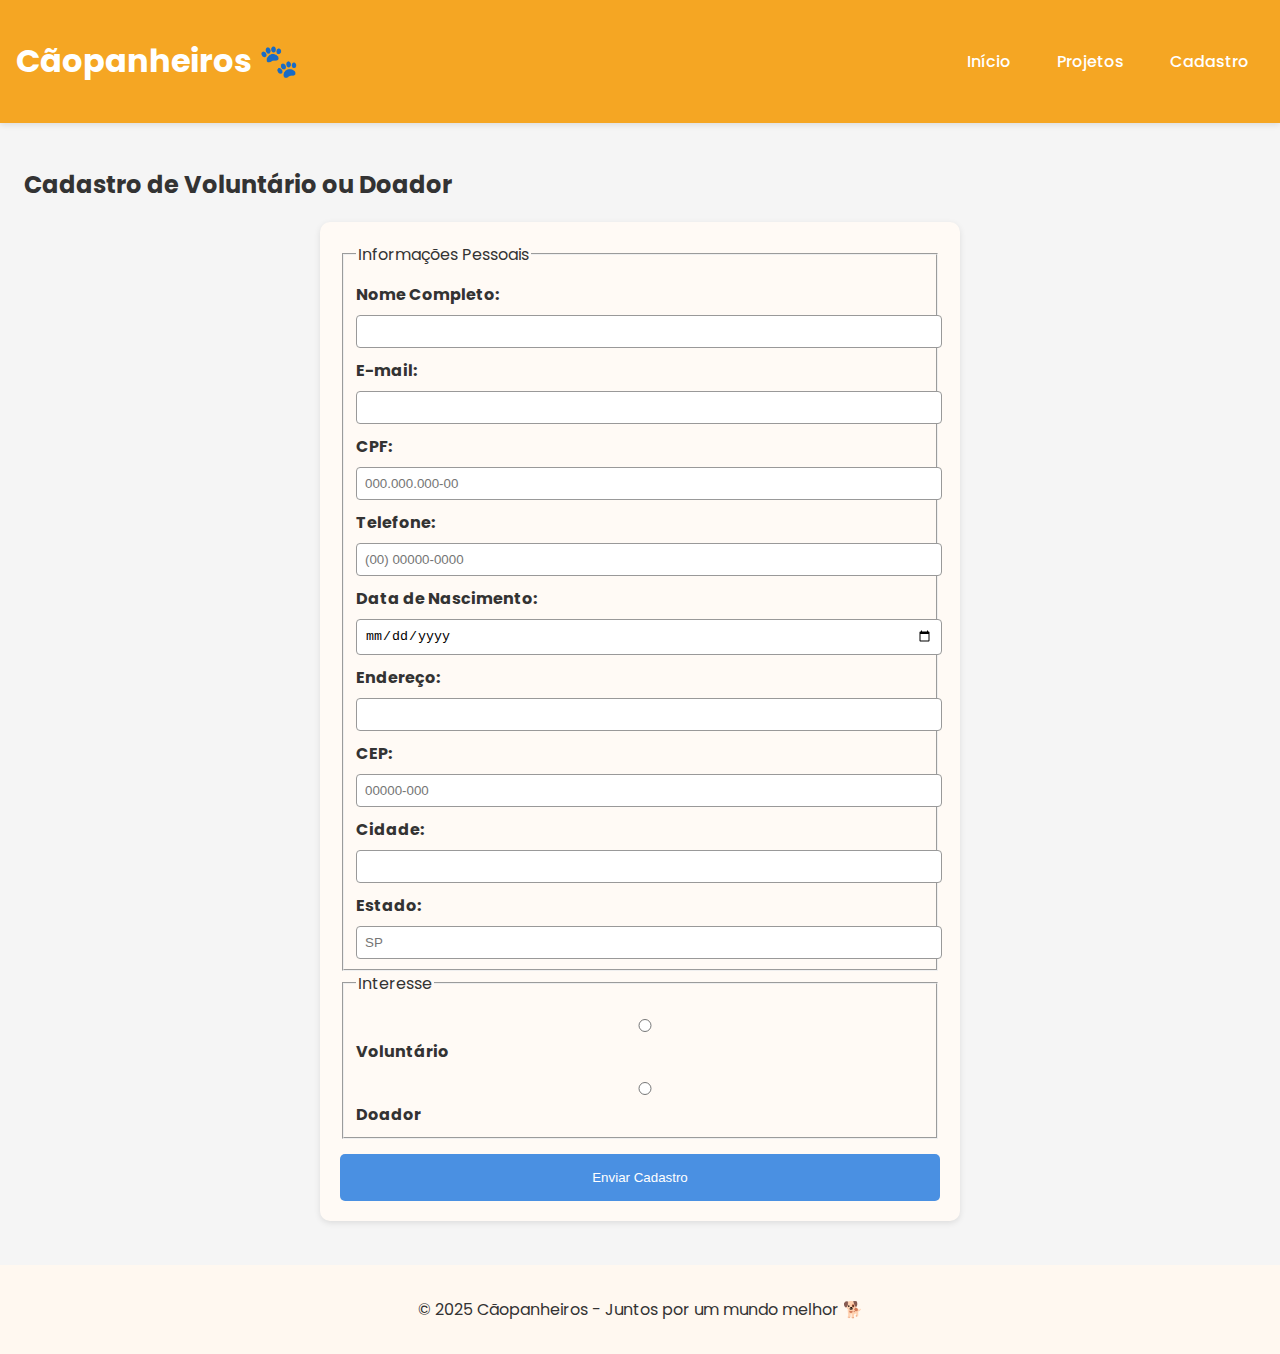
<file: caopanheiros/cadastro.html>
<!DOCTYPE html>
<html lang="pt-BR">
<head>
  <meta charset="UTF-8">
  <meta name="viewport" content="width=device-width, initial-scale=1.0">
  <meta name="description" content="Cadastro de voluntários e doadores da ONG Cãopanheiros.">
  <title>Cadastro - Cãopanheiros</title>
  <link rel="stylesheet" href="css/style.css">
  <link rel="stylesheet" href="css/main.css">
</head>
<body>
  <header>
    <h1>Cãopanheiros 🐾</h1>
    <nav>
      <ul>
        <li><a href="index.html">Início</a></li>
        <li><a href="projetos.html">Projetos</a></li>
        <li><a href="cadastro.html">Cadastro</a></li>
      </ul>
    </nav>
  </header>

  <main>
    <section>
      <h2>Cadastro de Voluntário ou Doador</h2>
      <form>
        <fieldset>
          <legend>Informações Pessoais</legend>

          <label for="nome">Nome Completo:</label>
          <input type="text" id="nome" name="nome" required>

          <label for="email">E-mail:</label>
          <input type="email" id="email" name="email" required>

          <label for="cpf">CPF:</label>
          <input type="text" id="cpf" name="cpf" pattern="\d{3}\.\d{3}\.\d{3}-\d{2}" placeholder="000.000.000-00" required>

          <label for="telefone">Telefone:</label>
          <input type="tel" id="telefone" name="telefone" placeholder="(00) 00000-0000" required>

          <label for="data">Data de Nascimento:</label>
          <input type="date" id="data" name="data" required>

          <label for="endereco">Endereço:</label>
          <input type="text" id="endereco" name="endereco" required>

          <label for="cep">CEP:</label>
          <input type="text" id="cep" name="cep" pattern="\d{5}-\d{3}" placeholder="00000-000" required>

          <label for="cidade">Cidade:</label>
          <input type="text" id="cidade" name="cidade" required>

          <label for="estado">Estado:</label>
          <input type="text" id="estado" name="estado" maxlength="2" placeholder="SP" required>
        </fieldset>

        <fieldset>
          <legend>Interesse</legend>
          <label><input type="radio" name="tipo" value="voluntario" required> Voluntário</label>
          <label><input type="radio" name="tipo" value="doador"> Doador</label>
        </fieldset>

        <button type="submit">Enviar Cadastro</button>
      </form>
    </section>
  </main>

  <footer>
    <p>&copy; 2025 Cãopanheiros - Juntos por um mundo melhor 🐕</p>
  </footer>
</body>
</html>
</file>
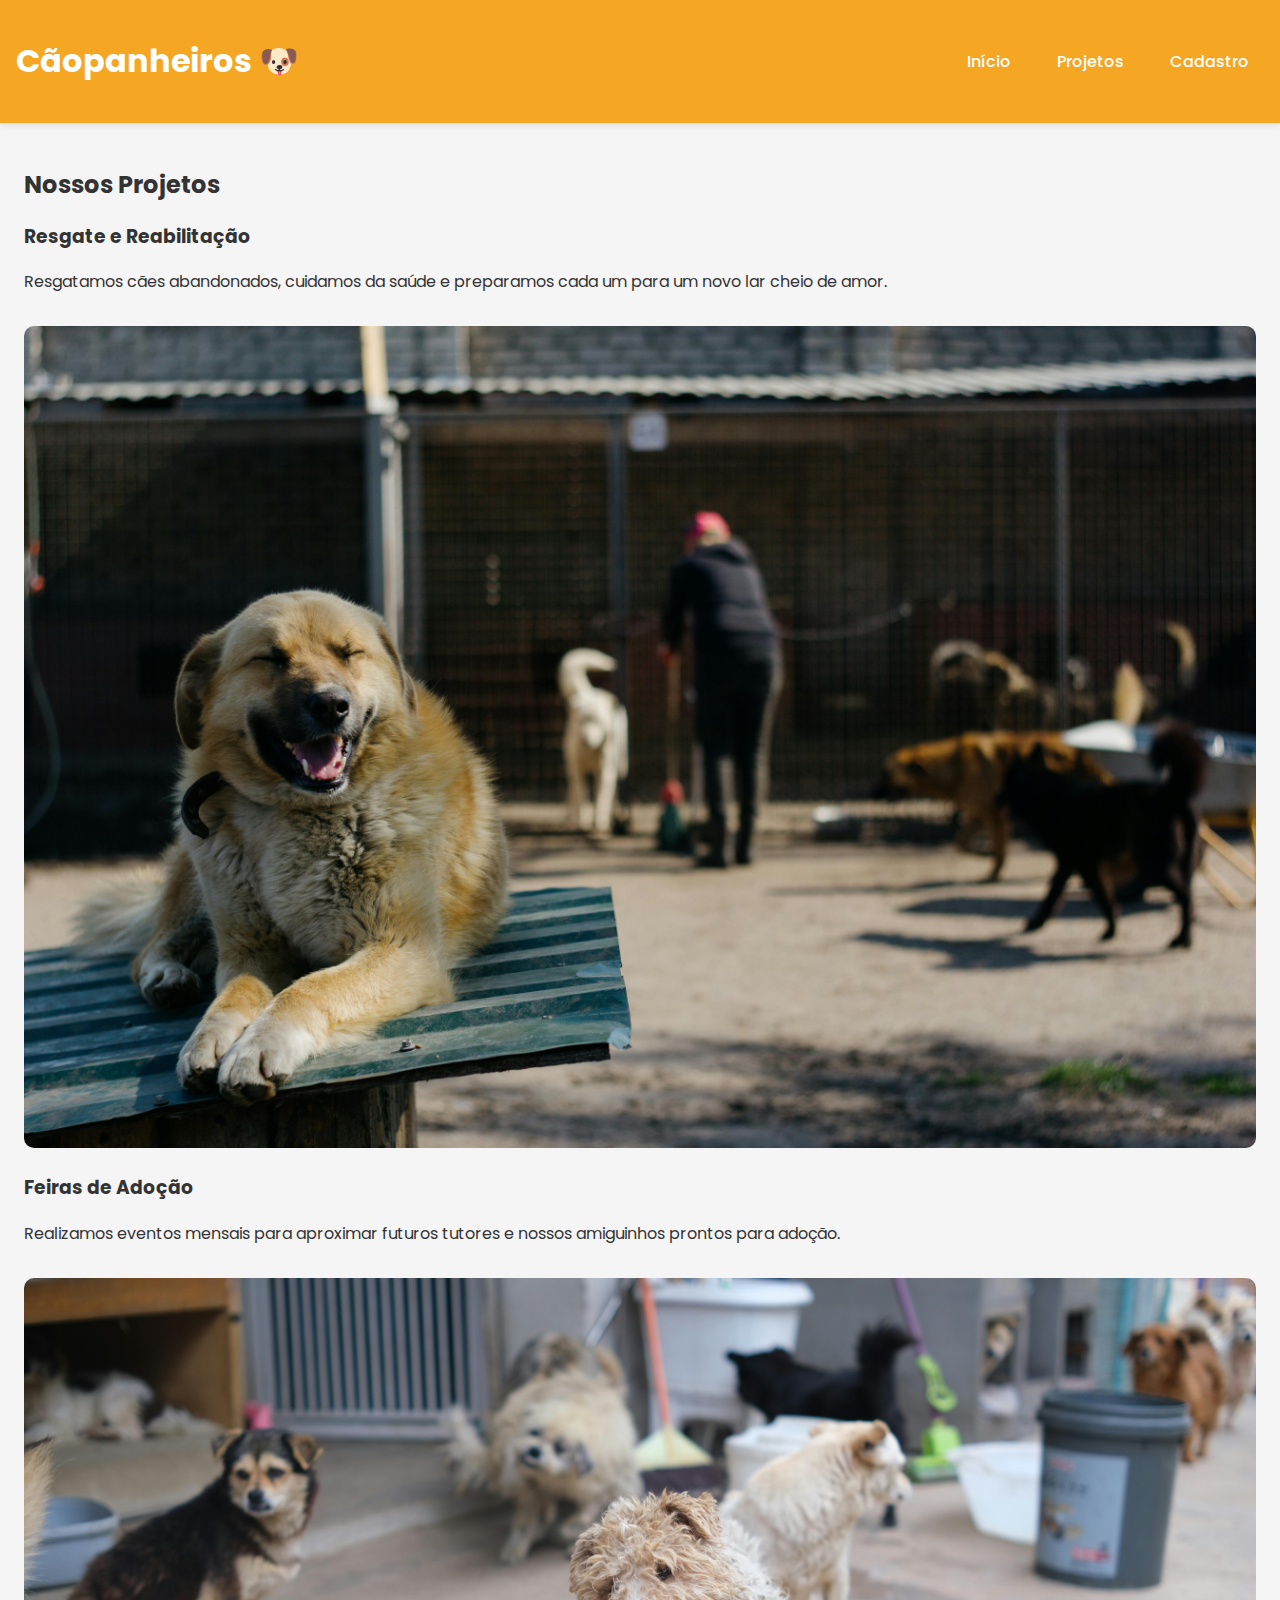
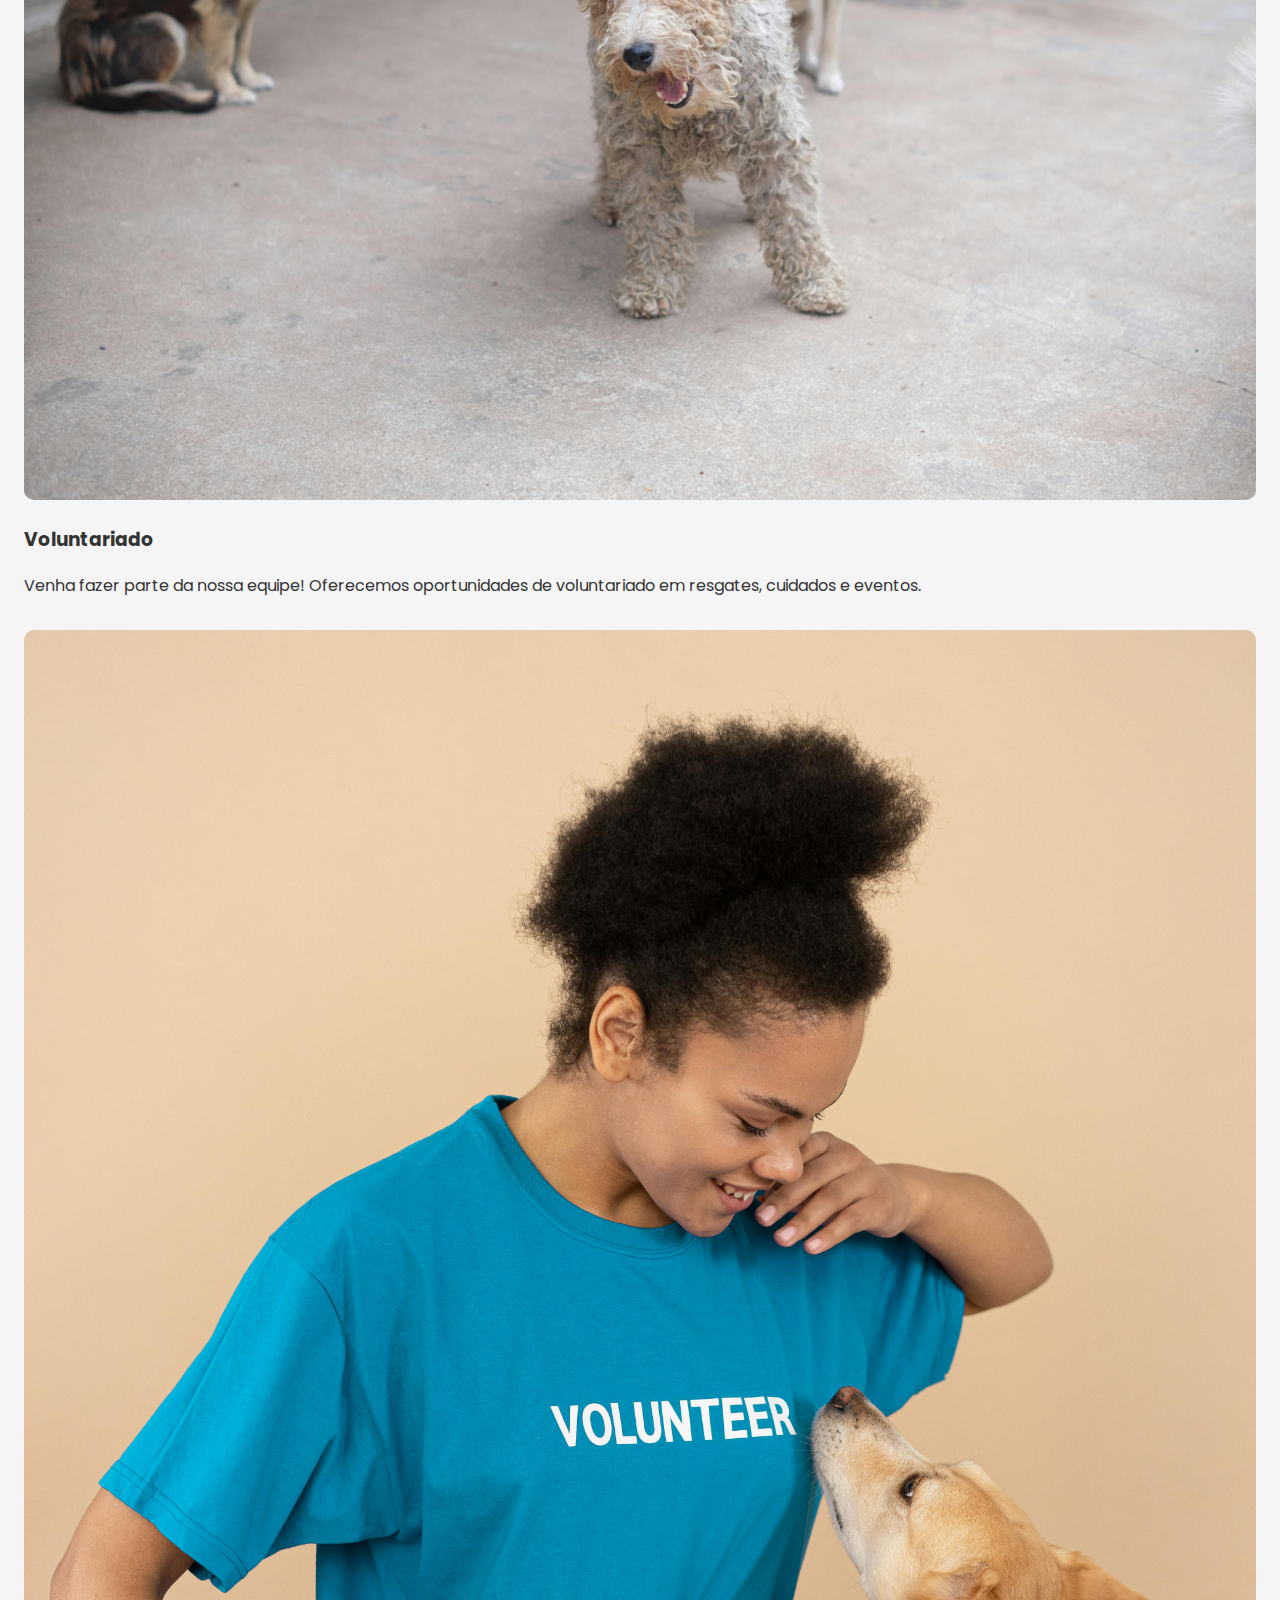
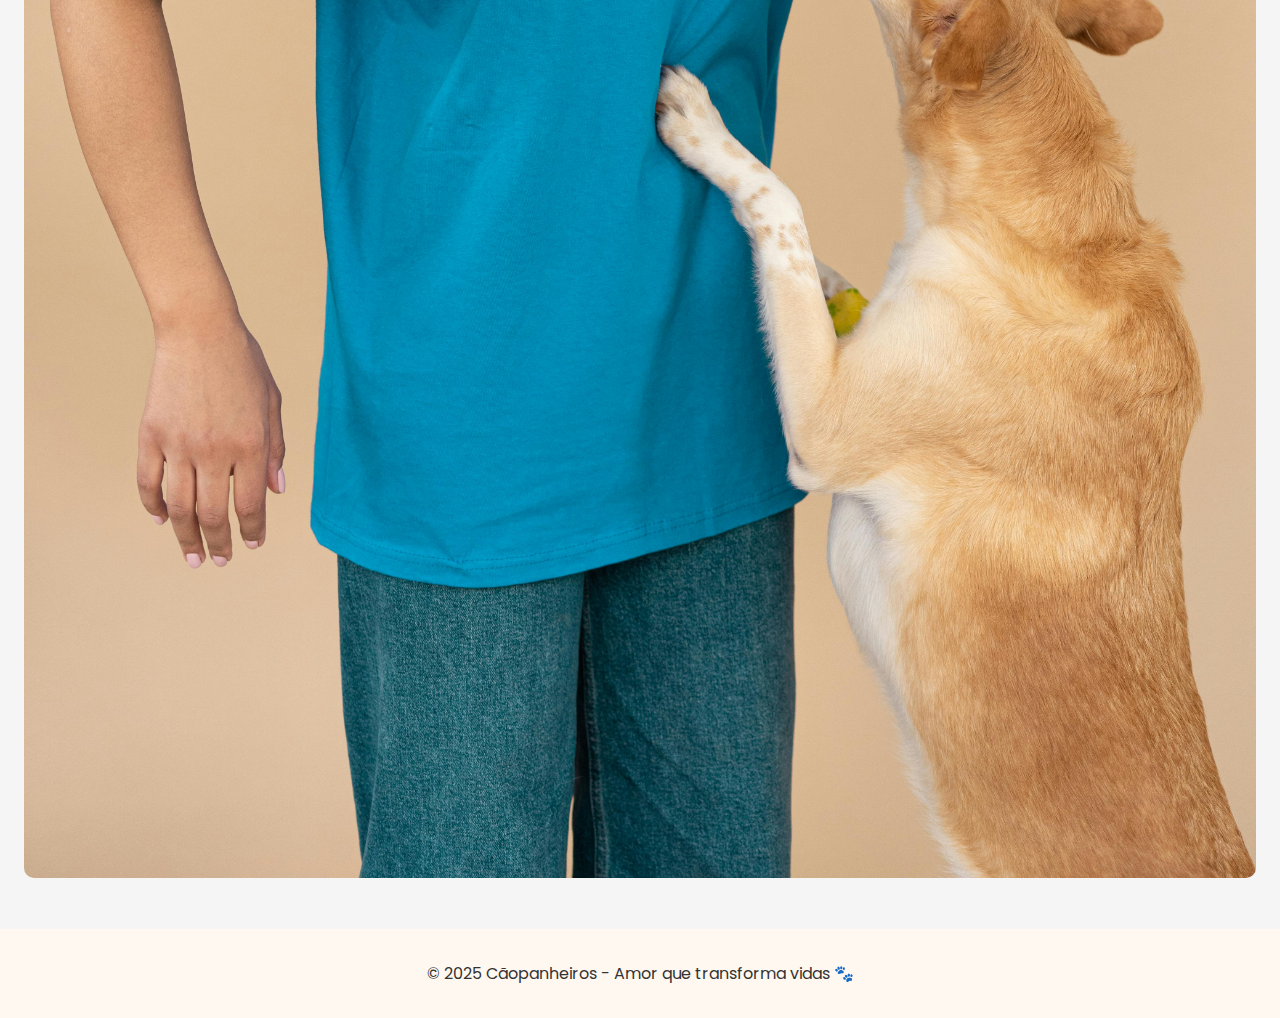
<file: caopanheiros/projetos.html>
<!DOCTYPE html>
<html lang="pt-BR">
<head>
  <meta charset="UTF-8">
  <meta name="viewport" content="width=device-width, initial-scale=1.0">
  <meta name="description" content="Projetos e ações da ONG Cãopanheiros.">
  <title>Projetos - Cãopanheiros</title>
  <link rel="stylesheet" href="css/style.css">
  <link rel="stylesheet" href="css/main.css">
</head>
<body>
  <header>
    <h1>Cãopanheiros 🐶</h1>
    <nav>
      <ul>
        <li><a href="index.html">Início</a></li>
        <li><a href="projetos.html">Projetos</a></li>
        <li><a href="cadastro.html">Cadastro</a></li>
      </ul>
    </nav>
  </header>

  <main>
    <section>
      <h2>Nossos Projetos</h2>
      <article>
        <h3>Resgate e Reabilitação</h3>
        <p>Resgatamos cães abandonados, cuidamos da saúde e preparamos cada um para um novo lar cheio de amor.</p>
        <img src="imagens/resgate.jpg" alt="Cachorro resgatado" class="imagem-projeto">
      </article>

      <article>
        <h3>Feiras de Adoção</h3>
        <p>Realizamos eventos mensais para aproximar futuros tutores e nossos amiguinhos prontos para adoção.</p>
        <img src="imagens/adote.jpg" alt="Feira de adoção" class="imagem-projeto">
      </article>

      <article>
        <h3>Voluntariado</h3>
        <p>Venha fazer parte da nossa equipe! Oferecemos oportunidades de voluntariado em resgates, cuidados e eventos.</p>
        <img src="imagens/voluntario.jpg" alt="Voluntário cuidando de cachorro" class="imagem-projeto">
      </article>
    </section>
  </main>

  <footer>
    <p>&copy; 2025 Cãopanheiros - Amor que transforma vidas 🐾</p>
  </footer>
</body>
</html>
</file>
<file: caopanheiros/css/style.css>
body {
  font-family: 'Segoe UI', Tahoma, Geneva, Verdana, sans-serif;
  background-color: #fdfdfd;
  color: #333;
  margin: 0;
  padding: 0;
}

header {
  background-color: #fff8f0;
  text-align: center;
  padding: 1.5rem;
  box-shadow: 0 2px 6px rgba(0, 0, 0, 0.1);
}

nav ul {
  list-style: none;
  padding: 0;
}

nav ul li {
  display: inline-block;
  margin: 0 15px;
}

nav a {
  text-decoration: none;
  color: #6b4f4f;
  font-weight: bold;
}

.hero {
  text-align: center;
  padding: 2rem;
  background-color: #fff0e6;
}

.imagem-principal {
  width: 90%;
  max-width: 600px;
  border-radius: 15px;
  margin-top: 1rem;
}

.imagem-projeto {
  width: 100%;
  border-radius: 10px;
  margin-top: 1rem;
}

section {
  padding: 1.5rem;
}

form {
  max-width: 600px;
  margin: auto;
  background: #fffaf5;
  padding: 20px;
  border-radius: 10px;
  box-shadow: 0 2px 6px rgba(0, 0, 0, 0.1);
}

label {
  display: block;
  margin-top: 10px;
  font-weight: bold;
}

input, select, button {
  width: 100%;
  padding: 8px;
  margin-top: 5px;
  border: 1px solid #ccc;
  border-radius: 6px;
}

button {
  background-color: #ffb347;
  color: #fff;
  border: none;
  margin-top: 15px;
  cursor: pointer;
}

button:hover {
  background-color: #ff9640;
}

footer {
  text-align: center;
  background-color: #fff8f0;
  padding: 1rem;
  margin-top: 20px;
}
.galeria {
  text-align: center;
  background-color: #fffaf5;
  padding: 2rem;
}

.grid-imagens {
  display: grid;
  grid-template-columns: repeat(auto-fit, minmax(200px, 1fr));
  gap: 15px;
  margin-top: 1rem;
}

.grid-imagens img {
  width: 100%;
  height: 200px;
  object-fit: cover;
  border-radius: 10px;
  transition: transform 0.3s ease;
}

.grid-imagens img:hover {
  transform: scale(1.05);
}
</file>
<file: caopanheiros/css/main.css>
@import url('https://fonts.googleapis.com/css2?family=Poppins:wght@400;500;700&display=swap');
@import url('variables.css');
@import url('layout.css');
@import url('components.css');
</file>
